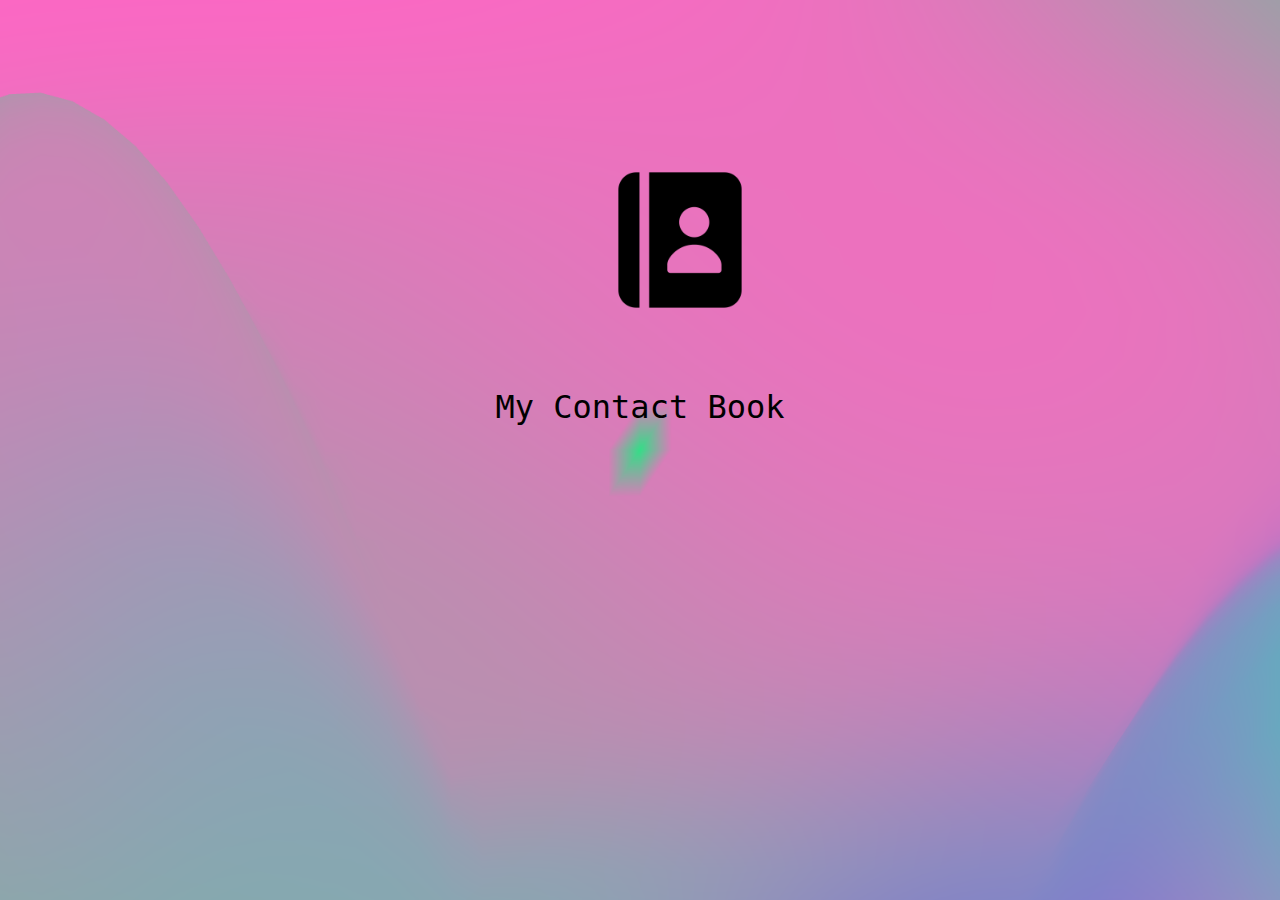
<file: index.html>
<!DOCTYPE html>
<html lang="en">
<head>
    <meta charset="UTF-8">
    <meta http-equiv="X-UA-Compatible" content="IE=edge">
    <meta name="viewport" content="width=device-width, initial-scale=1.0">
    <link rel="stylesheet" href="styles/styles.css">
    <title>Landing page</title>
</head>
<body>
   <div class="main">
        <img src="images/contact icon.png" alt="" id="icon">
        <p>My Contact Book</p>
   </div>
   <script src="/scripts/index.js"></script>
</body>
</html>
</file>
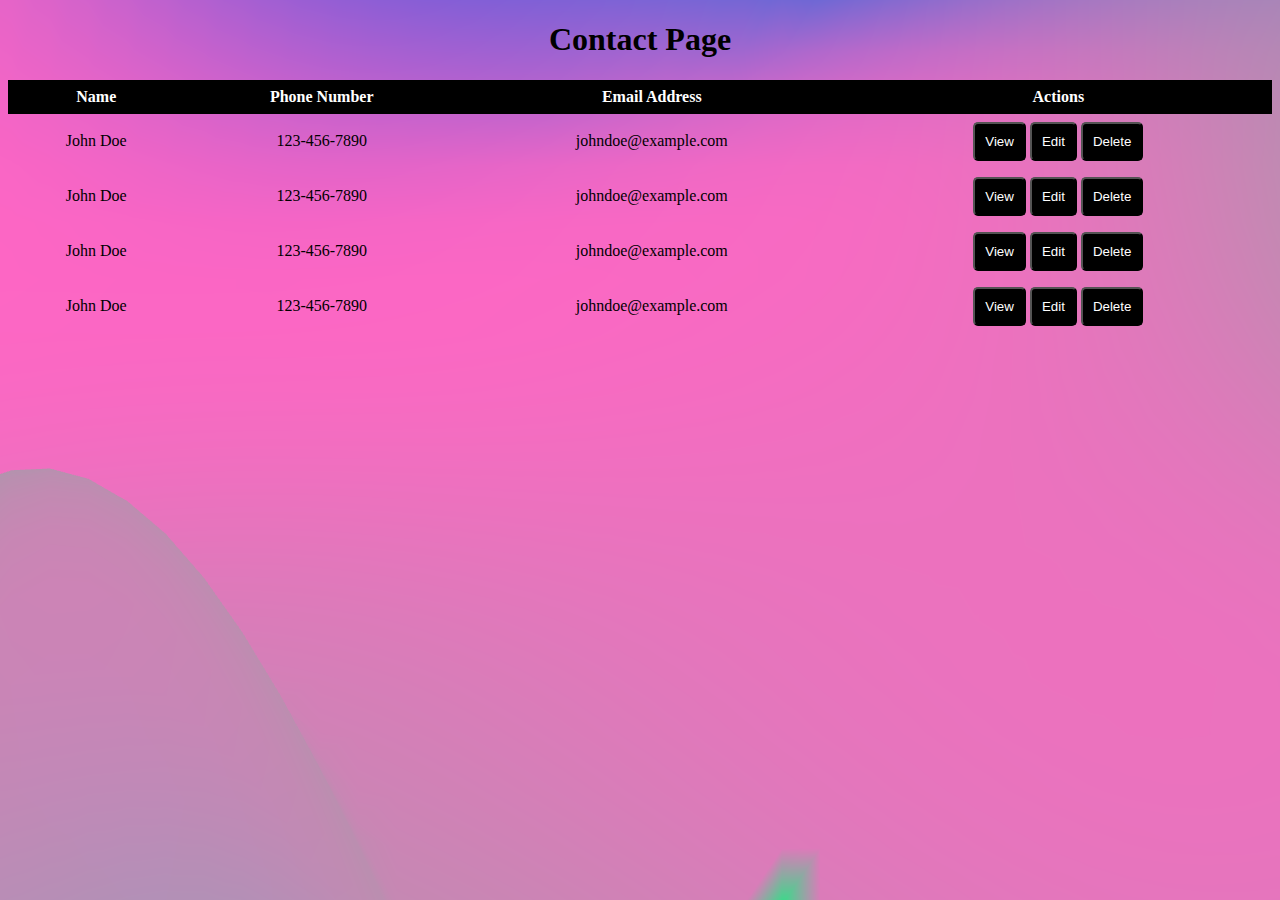
<file: pages/contactpage.html>
<!DOCTYPE html>
<html lang="en" class="page-bck">
    <head>
        <meta charset="UTF-8">
        <meta http-equiv="X-UA-Compatible" content="IE=edge">
        <meta name="viewport" content="width=device-width, initial-scale=1.0">
        <title> <Canvas>Contact Page</Canvas> Page</title>
        <link rel="stylesheet" href="/styles/contactpage.css">
    </head>



    <body>

        <header>
            
            <h1>Contact Page</h1>

        </header>

        <main>

            <table>

                <div>
                    <tr>
                        <th>Name</th>
                        <th>Phone Number</th>
                        <th>Email Address</th>
                        <th>Actions</th>
                    </tr>

                    <tr>
                        <td>John Doe</td>
                        <td>123-456-7890</td>
                        <td>johndoe@example.com</td>
                        <td>
                            <button>View</button>
                            <button>Edit</button>
                            <button>Delete</button>
                        </td>
                    </tr>
                </div>

               <div>
                    <tr>
                        <td>John Doe</td>
                        <td>123-456-7890</td>
                        <td>johndoe@example.com</td>
                        <td>
                            <button>View</button>
                            <button>Edit</button>
                            <button>Delete</button>
                        </td>
                    </tr>
                </div>

                <div>
                    <tr>
                        <td>John Doe</td>
                        <td>123-456-7890</td>
                        <td>johndoe@example.com</td>
                        <td>
                            <button>View</button>
                            <button>Edit</button>
                            <button>Delete</button>
                        </td>
                    </tr>
                </div>

                <div>
                    <tr>
                        <td>John Doe</td>
                        <td>123-456-7890</td>
                        <td>johndoe@example.com</td>
                        <td>
                            <button>View</button>
                            <button>Edit</button>
                            <button>Delete</button>
                        </td>
                    </tr>
                </div>

            </table>

            

        </main>

        <footer>  </footer>

    </body>

</html>
</file>
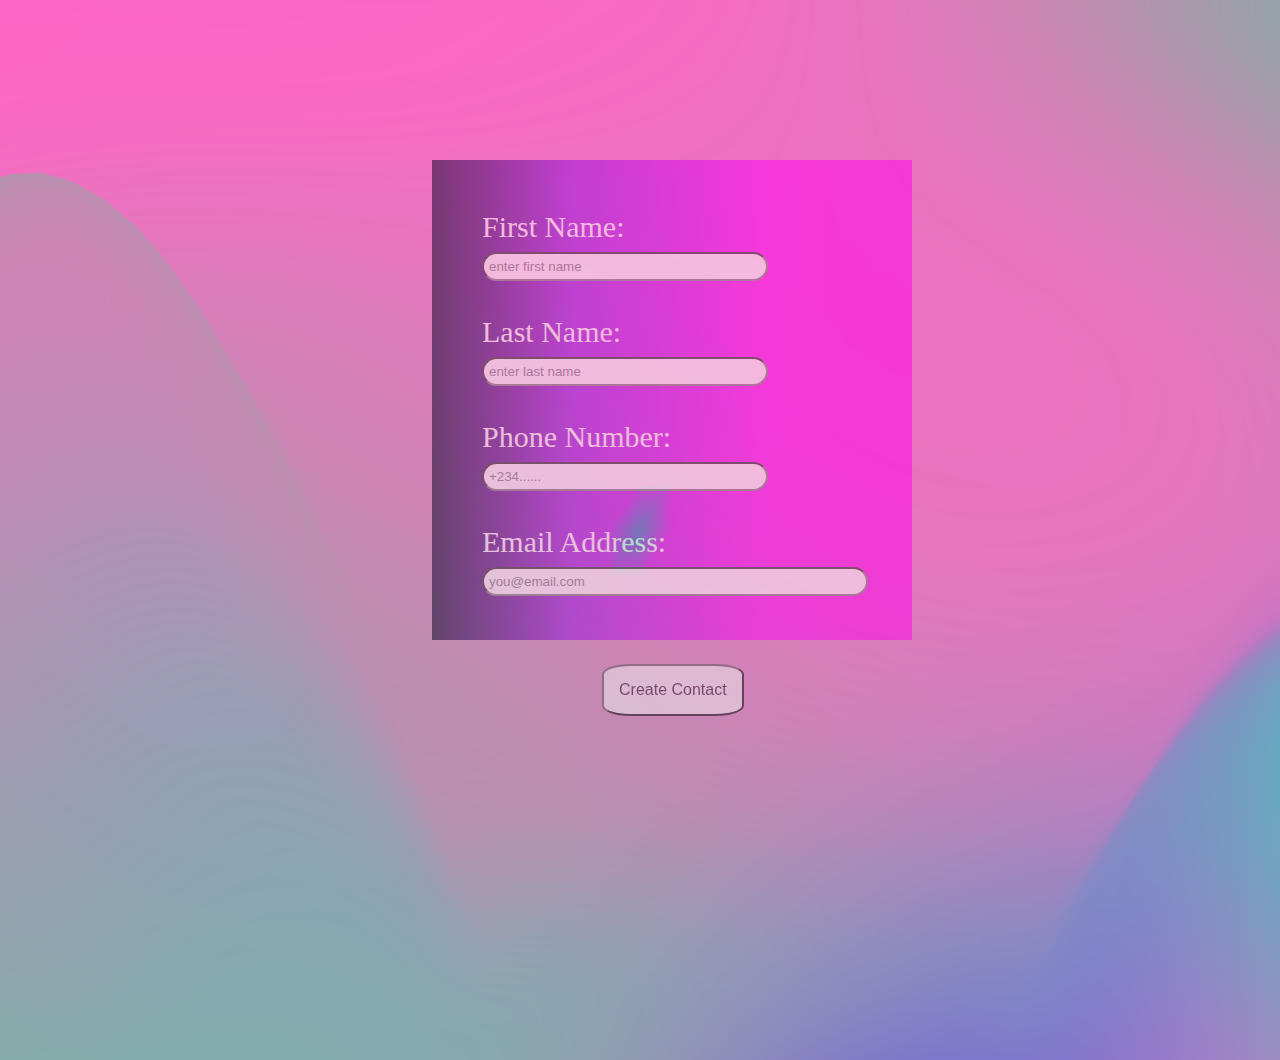
<file: pages/createcontact.html>
<!DOCTYPE html>
<html lang="en">
<head>
    <meta charset="UTF-8">
    <meta http-equiv="X-UA-Compatible" content="IE=edge">
    <meta name="viewport" content="width=device-width, initial-scale=1.0">
    <link rel="stylesheet" href="/styles/contact.css">
    <title>Create New Contact Page</title>
</head>
<body>

   <div class="sign-up">
     <form class="forms" id="form-data">
        <label for="name">First Name:</label><br>
        <input class="boxes" type="text" id="fname" placeholder="enter first name" required><br><br>
    
        <label for="name">Last Name:</label><br>
        <input class="boxes" type="text" id="lname" placeholder="enter last name" required><br><br>

        <label for="number">Phone Number:</label><br>
        <input class="boxes" type="text" id="phoneNumber" placeholder="+234......" required><br><br>

        <label for="Email">Email Address:</label><br>
        <input class="email-div" type="email" id="email" placeholder="you@email.com" required><br><br><br>

        <input id="create-btn" class="submit-btn" type="submit" value="Create Contact">
      </form> 
   </div>
   <script src="/scripts/forms.js"></script>
</body>
</html>
</file>
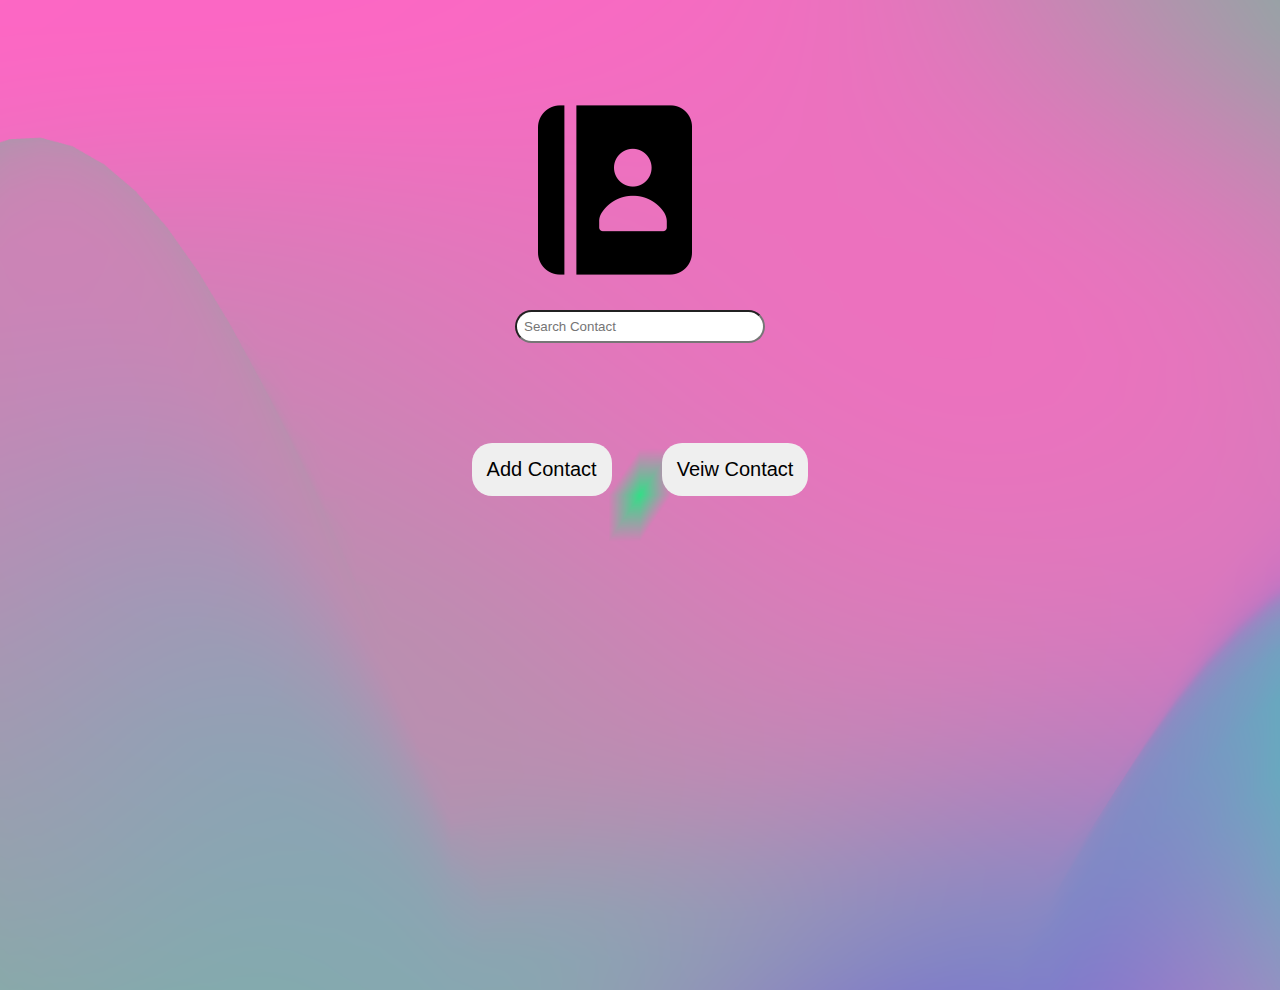
<file: pages/navpage.html>
<!DOCTYPE html>
<html lang="en">
<head>
    <meta charset="UTF-8">
    <meta http-equiv="X-UA-Compatible" content="IE=edge">
    <meta name="viewport" content="width=device-width, initial-scale=1.0">
    <title>Document</title>
    <link rel="stylesheet" href="/styles/navpage.css">
</head>
<body>

    <header>

    </header>

    <main>

        <div id="logo-img">
            <img src="/images/contact icon.png" alt="">

            <input type="search" name="" id="search-bar" placeholder="Search Contact">
        </div>


        <div class="MyBtn">
            <button id="Btn1">Add Contact</button>
            <button id="Btn2"> Veiw Contact</button>
        </div>

    </main>
    <footer>

    </footer>
  <script src="/scripts/navpage.js"></script>  
</body>
</html>
</file>
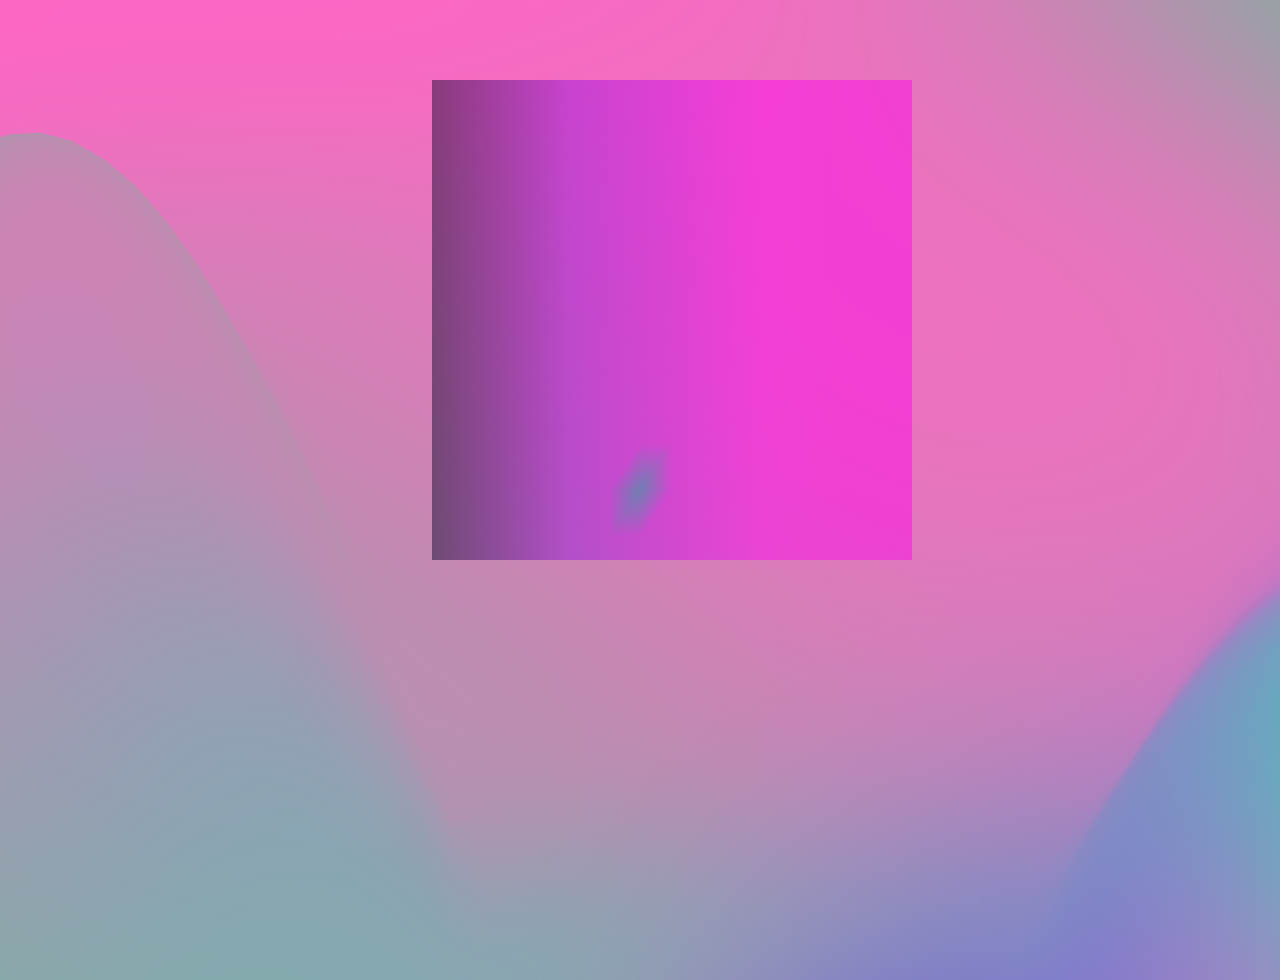
<file: pages/signup.html>
<!DOCTYPE html>
<html lang="en">
<head>
    <meta charset="UTF-8">
    <meta http-equiv="X-UA-Compatible" content="IE=edge">
    <meta name="viewport" content="width=device-width, initial-scale=1.0">
    <link rel="stylesheet" href="/styles/signup.css">
    <title>Landing page</title>
</head>
<body>

    
   <div class="sign-up">
        <p></p>
   </div>
</body>
</html>
</file>
<file: styles/styles.css>
body{
    box-sizing: border-box;
    margin: 0;
    padding: 0;
    background-image: url("/images/mesh-NaN\ \(3\).png");
    background-size: cover;
    background-repeat: no-repeat;
    background-position: center;
    height: 100vh;
    
}

.main {
    position: relative;
}

#icon {
    width: 10rem;
    text-align: center;
    position: relative;
    left: 600px; 
    margin-top: 10rem;
}

p {
    text-align: center;
    font-family: monospace;
    font-size: 2rem;
    margin-top: 4rem;
}

 /* navar bar style for the css  by Adxm */

 .MyBtn {
    display: flex;
    justify-content: center;
    align-items: center;
    margin-top: 150px;
    column-gap: 50px;

 }
</file>
<file: styles/contactpage.css>
.page-bck {
    background-image: url(/images/mesh-NaN\ \(3\).png);
}

h1 {
    text-align: center;
}

table {
    border-collapse: collapse;
    width: 100%;
  }
  
  th, td {
    padding: 8px;
    text-align: center;
  }
  
  th {
    background-color: #000000;
    color: #fff;
  }
  
  button {
    background-color: #000;
    color: #fff;
    padding: 10px;
    border-radius: 5px;
    cursor: pointer;
  }
  
  button:hover {
    background-color: #333;
  }
</file>
<file: styles/contact.css>
body{
    box-sizing: border-box;
    margin: 0;
    padding: 0;
    background-image: url("/images/mesh-NaN\ \(3\).png");
    background-size: cover;
    background-repeat: no-repeat;
    background-position: center;
    height: 100vh;
   
}

.sign-up {
    background: rgb(2,0,36);
    background: linear-gradient(90deg, rgba(2,0,36,1) 0%, rgba(149,15,226,1) 29%, rgba(255,0,245,1) 69%, rgba(255,0,236,1) 85%);
    width: 30rem;
    height:30rem;
    position: relative;
    left: 27em;
    margin-top: 10em;
    opacity: 0.5;
    justify-content: space-around;
    margin-right: 100px;
}


.forms {
    padding: 50px;
    color: white;
    font-size: 30px;
    font-weight: 100;
    
 }

 .email-div {
    padding: 5px;
    padding-right: 200px;
    border-radius: 20px;

 }

 .boxes {
    padding: 5px;
    padding-right: 100px;
    border-radius: 20px;
 }

 .submit-btn {
    padding: 15px;
    margin-left: 120px;
    font-size: medium;
    border-radius: 20%;
    color: rgb(29, 12, 29);
    cursor: pointer;

}
</file>
<file: styles/navpage.css>
body{
    box-sizing: border-box;
    margin: 0;
    padding: 0;
    background-image: url("/images/mesh-NaN\ \(3\).png");
    background-size: cover;
    background-repeat: no-repeat;
    background-position: center;
    height: 100vh;
    
}

 #logo-img {
    display: grid;
    align-items: center;
    justify-content: center;
    margin-top: 90px;
}

#search-bar {
    margin-top: 20px;
    border-radius: 20px;
    padding: 7px;
    width: 250px;
}


 .MyBtn {
    display: flex;
    justify-content: center;
    align-items: center;
    margin-top: 100px;
    column-gap: 50px;

 }


 #Btn1, #Btn2 {
    border: 70px;
    padding: 15px;
    border-radius: 20px;
    font-size: 20px;

 }


 #Btn1:hover {
    background-color: rgb(232, 111, 151);
 }


 #Btn2:hover {
    background-color: rgb(232, 111, 151);
 }
</file>
<file: styles/signup.css>
body{
    box-sizing: border-box;
    margin: 0;
    padding: 0;
    background-image: url("/images/mesh-NaN\ \(3\).png");
    background-size: 100% 100%;
    background-size: cover;
    background-repeat: no-repeat;
    background-position: center;
    height: 100vh;
    
}
/* sign up page styling */
.sign-up {
    position: relative;
    background: rgb(2,0,36);
    background: linear-gradient(90deg, rgba(2,0,36,1) 0%, rgba(149,15,226,1) 29%, rgba(255,0,245,1) 69%, rgba(255,0,236,1) 85%);
    width: 30rem;
    height:30rem;
    position: relative;
    left: 27em;
    margin-top: 5em;
    opacity: 0.45;
}

.signup{
    position: relative;
    left: 110px;
}
.image > i{
    position: relative;
    font-size: 70px;
    font-weight: bold;
    color: black;
    margin-bottom: 50px;
    left: 90px;
    top: 50px;
    margin-bottom: 60px;
}
.signup{
    position: relative;
}

#email{
    width: 15rem;
    height: 1.5rem;
    padding: 10px;
    border-radius: 30px;
    border-style: none;
}

#pass{
    width: 15rem;
    height: 1.5rem;
    padding: 10px;
    border-radius: 30px;
    border-style: none;
    margin-top: 40px;
}

#loginbt{
    padding: 10px;
    width: 80px;
    border-radius: 20px;
    border-style: none;
    color: wheat;
    font-weight: bold;
    background-color: black;
    margin-top: 30px;
}

#loginbt:hover{
    background-color:  rgb(2,0,36);
}

#createbt{
    padding: 10px;
    width: 130px;
    border-radius: 20px;
    border-style: none;
    font-weight: bold;
    color: wheat;
    background-color: black;
    margin-top: 30px;
    margin-left: 40px;
}

#createbt:hover{
    background-color:  rgb(2,0,36);
}

.details{
    position: relative;
    margin-top: 30px;
    font-weight: bold;
}
</file>
